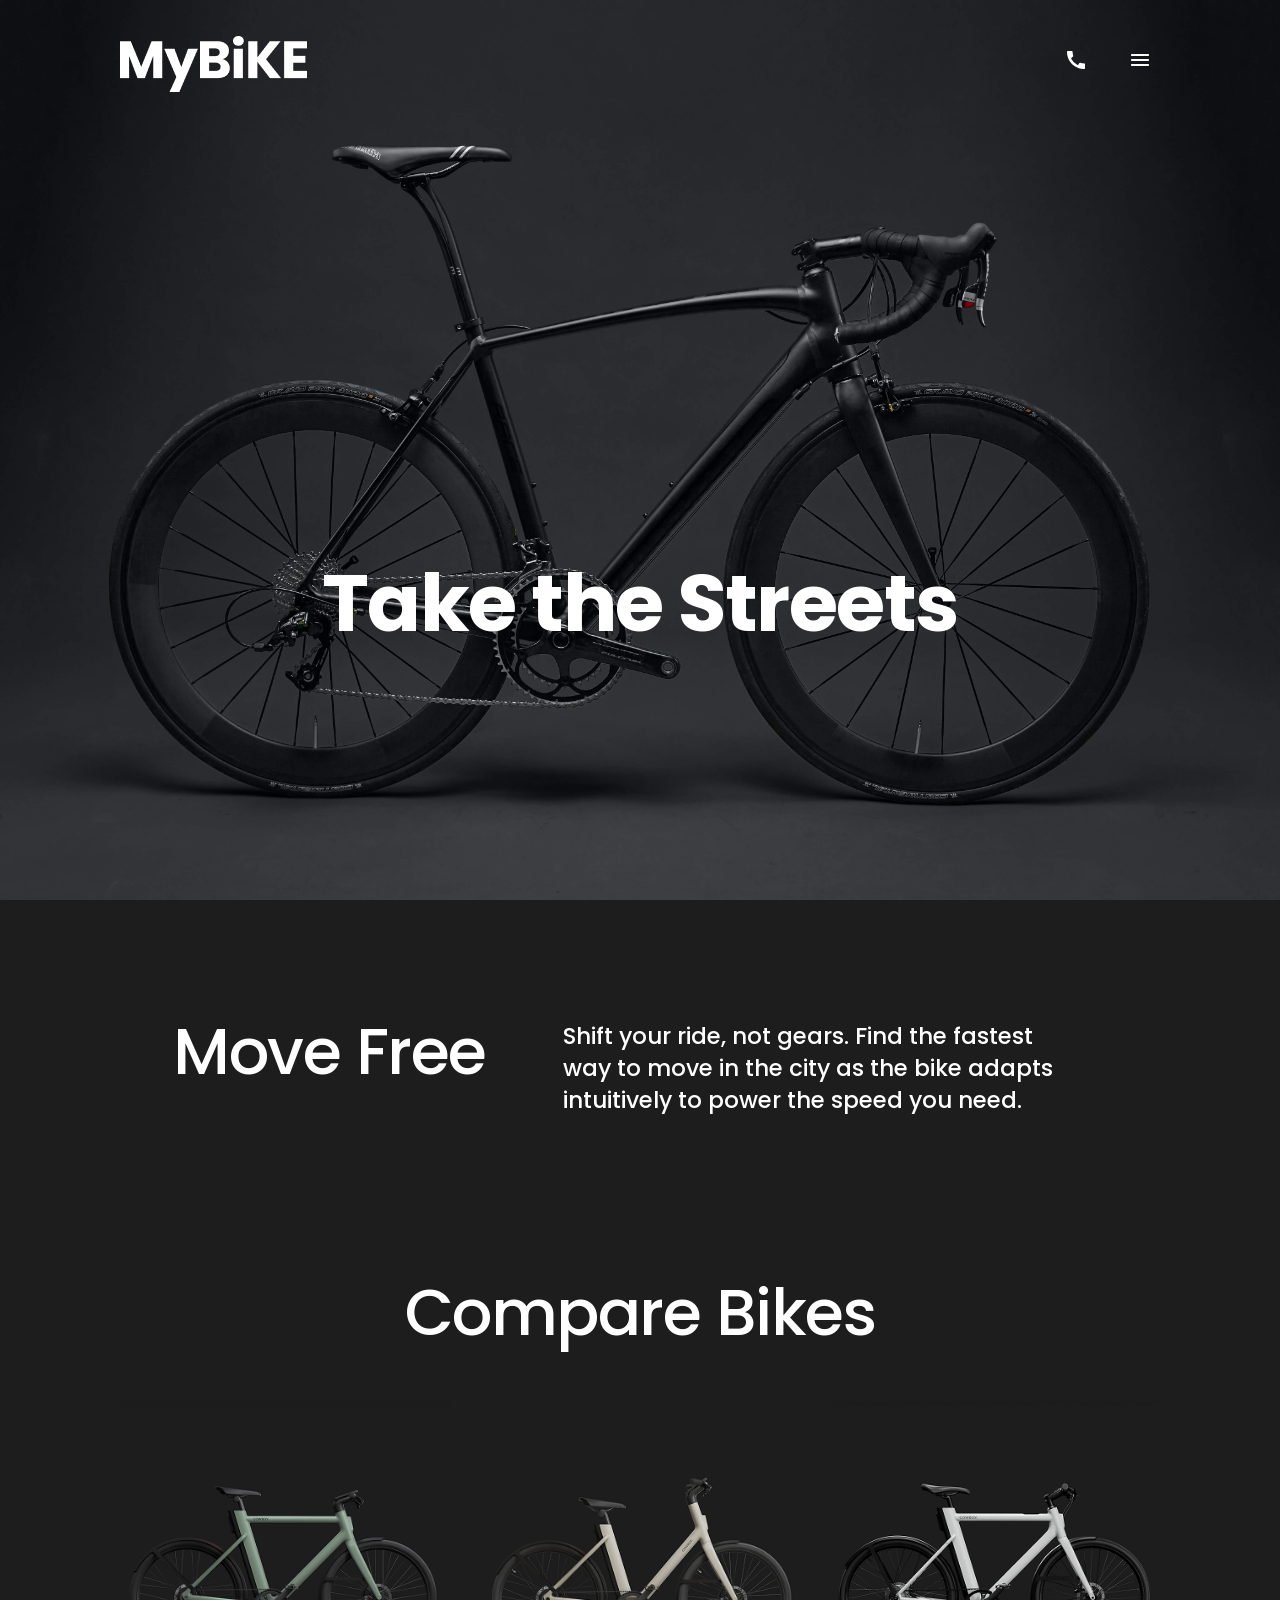
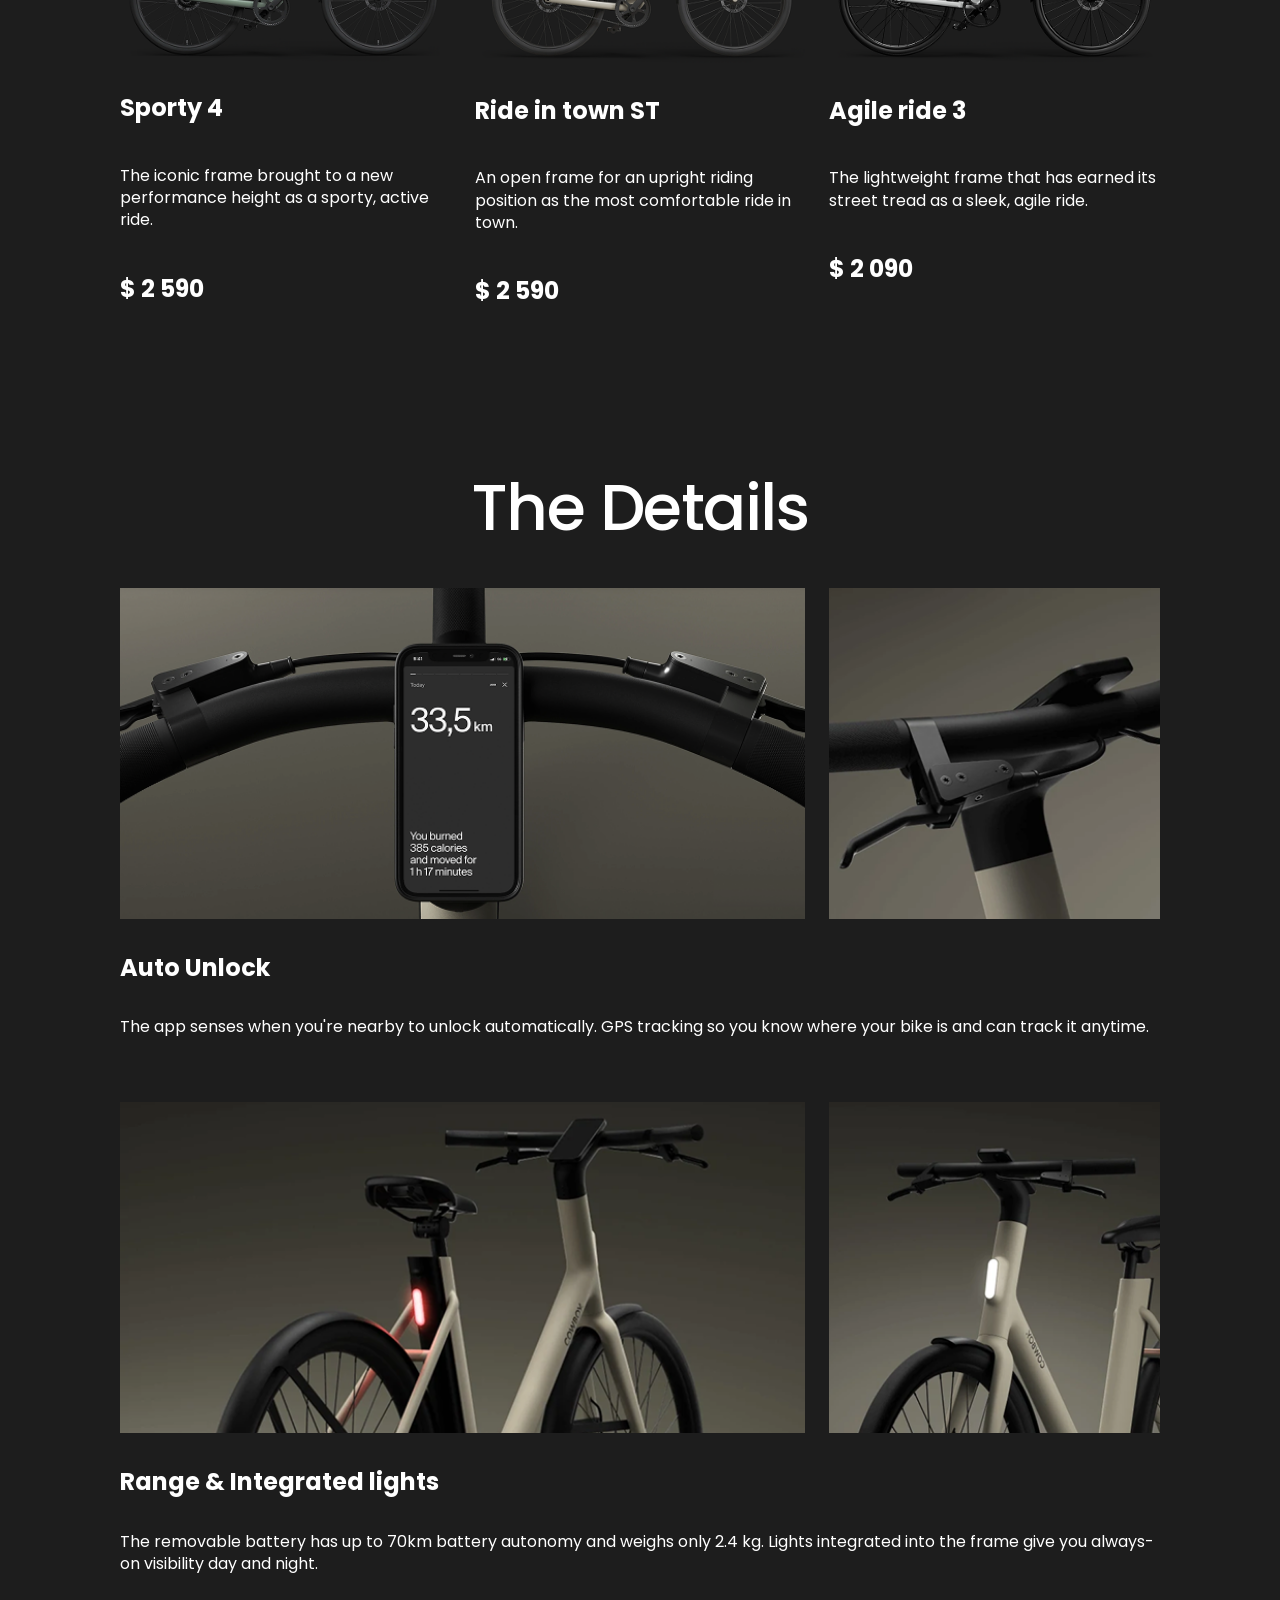
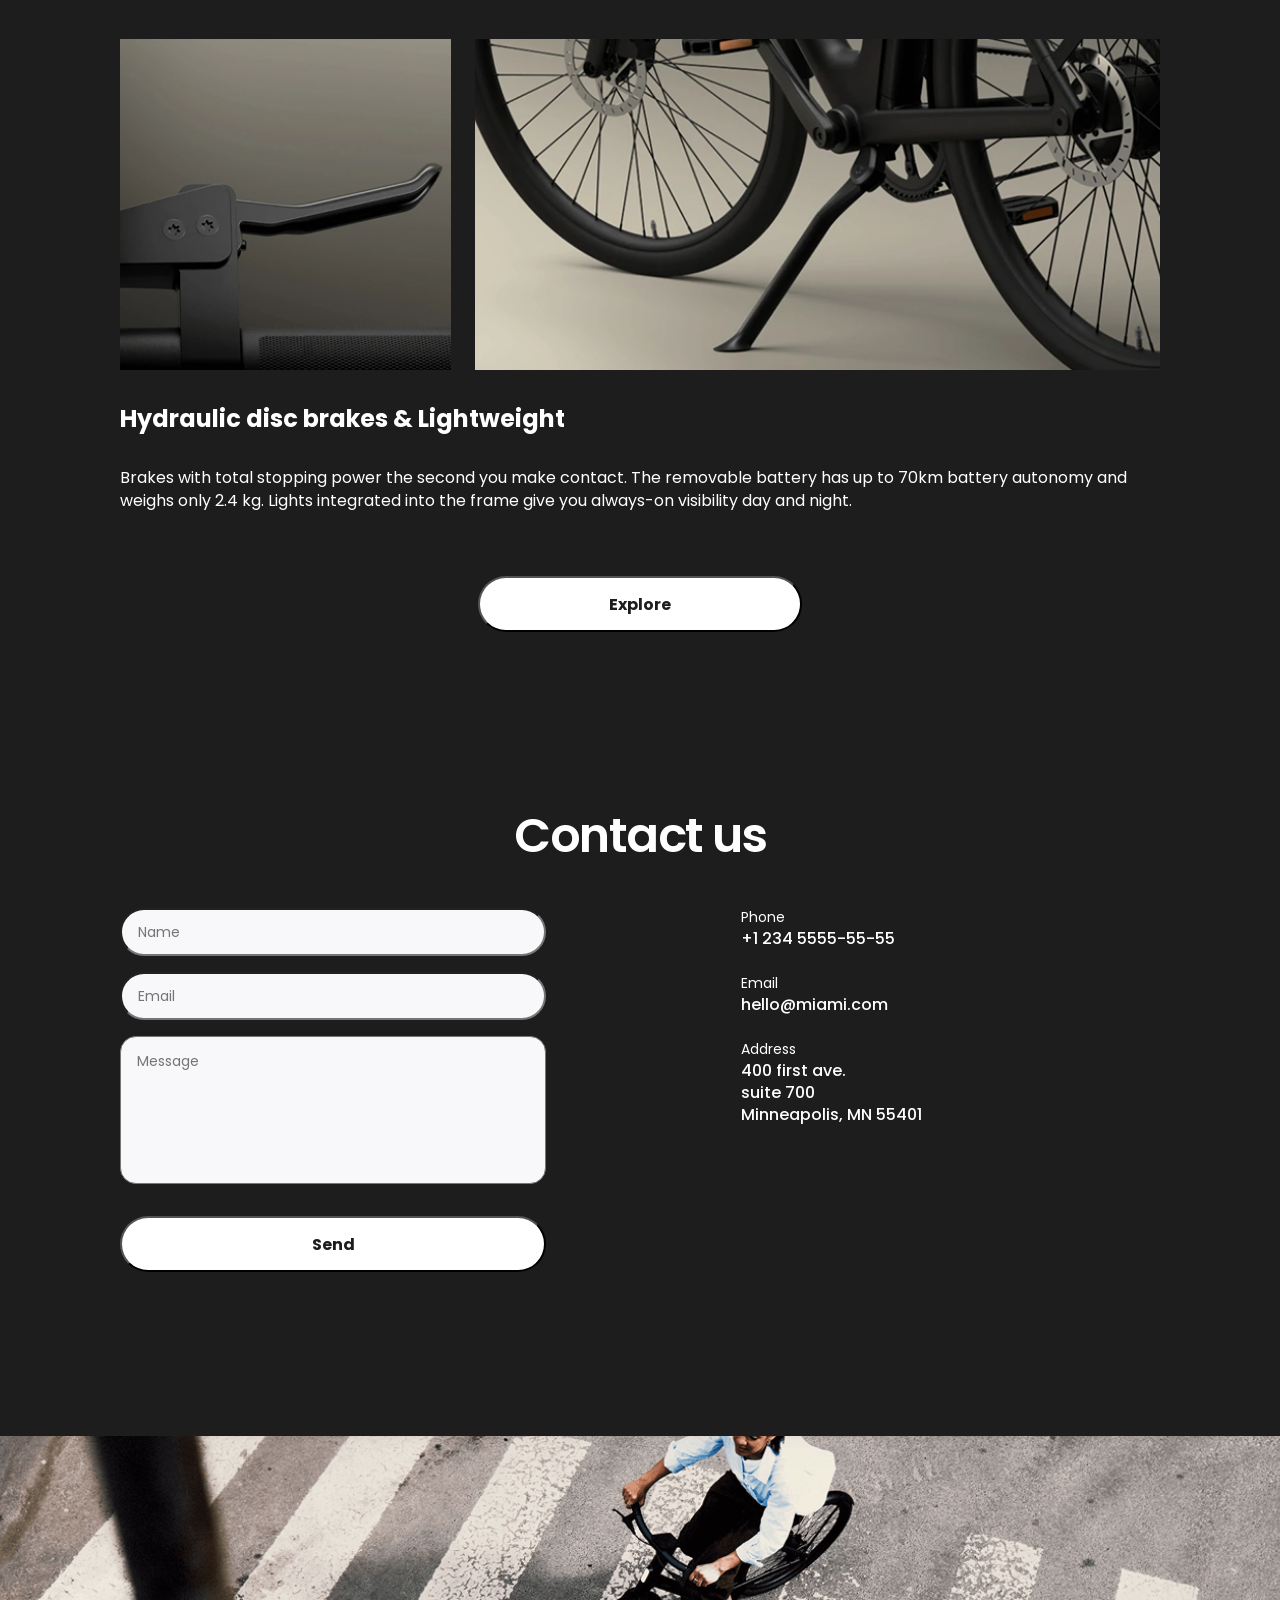
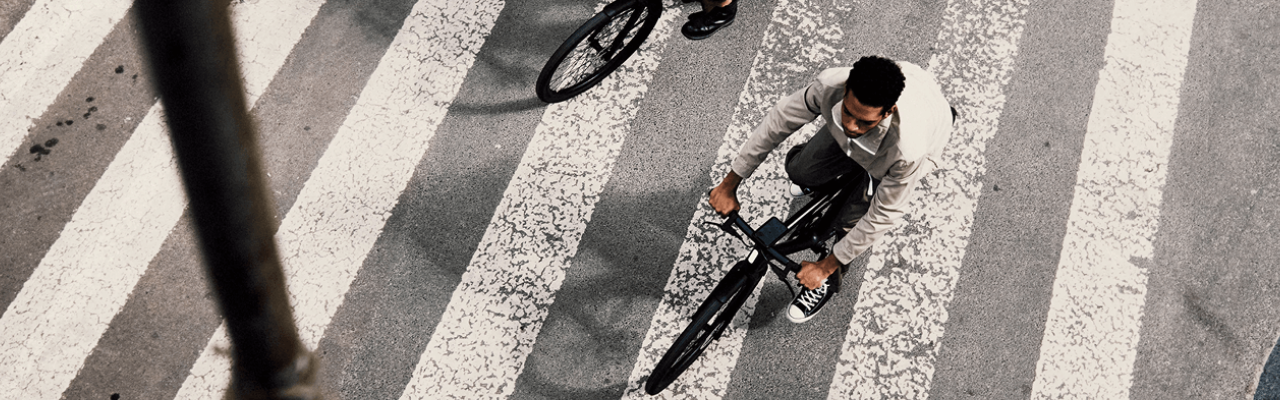
<file: index.html>
<!DOCTYPE html><html lang=en class=page><meta charset=UTF-8><meta name=viewport content="width=device-width, initial-scale=1.0"><title>Landing Page</title><link rel=icon href=favicon.c6e6974b.png type=image/png><link rel=preconnect href=https://fonts.googleapis.com><link rel=preconnect href=https://fonts.gstatic.com><link href="https://fonts.googleapis.com/css2?family=Poppins:ital,wght@0,100;0,200;0,300;0,400;0,500;0,600;0,700;0,800;0,900;1,100;1,200;1,300;1,400;1,500;1,600;1,700;1,800;1,900&amp;display=swap" rel=stylesheet><link rel=stylesheet href=layout_landing-page.e7acc43b.css><script src=layout_landing-page.4a5fbcc0.js defer></script><body class=page__body>
    <header class=header>
      <div class=top-bar>
        <a href=# class=top-bar__logo>
          <img src=my-bike-white-logo.0b201c07.png alt="My bike logo">
        </a>
        <div class=top-bar__icons>
          <div class=top-bar__phone>
            <a href="tel:+1 234 555-55-55" class="icon icon--phone"></a>
            <span class=top-bar__phone-number>+1 234 555-55-55</span>
          </div>

          <a href=#menu class="icon icon--menu"></a>
        </div>
      </div>

      <div class=header__bottom>
        <h1 class=header__title>Take the Streets</h1>
      </div>
    </header>

    <aside class="menu page__menu" id=menu>
      <div class="menu__top top-bar">
        <a href=# class=top-bar__logo>
          <img src=My-bike-black-logo.58310e78.png alt="My bike logo">
        </a>

        <a href=# class="icon icon--close"></a>
      </div>

      <div class=menu__content>
        <nav class="menu__nav nav">
          <ul class=nav__list>
            <li class=nav__item>
              <a class=nav__link href=#>
                Home
              </a>
            </li>
            <li class=nav__item>
              <a class=nav__link href=#move-free>
                About Us
              </a>
            </li>
            <li class=nav__item>
              <a class=nav__link href=#compare-bikes>
                Compare Bikes
              </a>
            </li>
            <li class=nav__item>
              <a class=nav__link href=#details>
                Details
              </a>
            </li>
            <li class=nav__item>
              <a class=nav__link href=#contacts>
                Contacts
              </a>
            </li>
          </ul>
        </nav>

        <a href="tel: +1 234 5555-55-55" class=menu__phone-number>
          +1 234 5555-55-55
        </a>

        <a href="tel: +1 234 5555-55-55" class=menu__book-test-ride>
          Book a test ride
        </a>
      </div>
    </aside>

    <main class=main>
      <section class=move-free id=move-free>
        <h2 class="move-free__title section-title section-title-align--left">
          Move Free
        </h2>

        <p class=move-free__description>
          Shift your ride, not gears. Find the fastest way to move in the city
          as the bike adapts intuitively to power the speed you need.
        </p>
      </section>

      <section class=compare-bikes id=compare-bikes>
        <h2 class=compare-bikes__section-title>Compare Bikes</h2>

        <div class=compare-bikes__products>
          <article class="compare-bikes__product product">
            <img src=sporty_4.88a9a3ee.png class=product__photo alt="Sporty bike">
            <h3 class=product__title>Sporty 4</h3>
            <p class=product__details>
              The iconic frame brought to a new performance height as a sporty,
              active ride.
            </p>
            <p class=product__price>$ 2 590</p>
          </article>

          <article class="compare-bikes__product product">
            <img src=ride_in_town_ST.71478a60.png class=product__photo alt="Ride in town ST bike">
            <h3 class=product__title>Ride in town ST</h3>
            <p class=product__details>
              An open frame for an upright riding position as the most
              comfortable ride in town.
            </p>
            <p class=product__price>$ 2 590</p>
          </article>

          <article class="compare-bikes__product product">
            <img src=agile_ride_3.8b8a2cd6.png class=product__photo alt="Agile ride bike">
            <h3 class=product__title>Agile ride 3</h3>
            <p class=product__details>
              The lightweight frame that has earned its street tread as a sleek,
              agile ride.
            </p>
            <p class=product__price>$ 2 090</p>
          </article>
        </div>
      </section>

      <section class=the-details id=details>
        <h2 class=the-details__section-title>The Details</h2>

        <div class=the-details__wrapper>
          <article class=benefit>
            <div class=benefit__photos>
              <a href=# class="benefit__link benefit__link--wide">
                <img src=image_1%20-%20wide.3bac3ec0.png alt="Auto Unlock" class=benefit__photo>
              </a>

              <a href=# class="benefit__link benefit__link--square">
                <img src=image_2%20-%20square.c45da75b.png alt="Auto Unlock" class=benefit__photo>
              </a>
            </div>

            <h4 class=benefit__title>Auto Unlock</h4>
            <p class=benefit__description>
              The app senses when you're nearby to unlock automatically. GPS
              tracking so you know where your bike is and can track it anytime.
            </p>
          </article>

          <article class=benefit>
            <div class=benefit__photos>
              <a href=# class="benefit__link benefit__link--wide">
                <img src=image_3%20-%20wide.ab3da428.png alt="Range &amp; Integrated lights" class=benefit__photo>
              </a>

              <a href=# class="benefit__link benefit__link--square">
                <img src=image_4-%20-%20square.de522993.png alt="Range &amp; Integrated lights" class=benefit__photo>
              </a>
            </div>

            <h4 class=benefit__title>Range &amp; Integrated lights</h4>
            <p class=benefit__description>
              The removable battery has up to 70km battery autonomy and weighs
              only 2.4 kg. Lights integrated into the frame give you always-on
              visibility day and night.
            </p>
          </article>

          <article class=benefit>
            <div class=benefit__photos>
              <a href=# class="benefit__link benefit__link--square">
                <img src=image_5%20-%20-%20square.4f18a7a0.png alt="Hydraulic disc brakes &amp; Lightweight" class=benefit__photo>
              </a>

              <a href=# class="benefit__link benefit__link--wide">
                <img src=image_6%20-%20wide.17d070ab.png alt="Hydraulic disc brakes &amp; Lightweight" class=benefit__photo>
              </a>
            </div>

            <h4 class=benefit__title>Hydraulic disc brakes &amp; Lightweight</h4>
            <p class=benefit__description>
              Brakes with total stopping power the second you make contact. The
              removable battery has up to 70km battery autonomy and weighs only
              2.4 kg. Lights integrated into the frame give you always-on
              visibility day and night.
            </p>
          </article>

          <button class=button>
            Explore
          </button>
        </div>
      </section>

      <section class=contacts id=contacts>
        <h2 class=contacts__section-title>Contact us</h2>
        <div class=contacts__wrapper>
          <form class=contacts__form onsubmit="this.reset(); return false;">
            <input class=contacts__name placeholder=Name name=name required>

            <input class=contacts__email placeholder=Email name=email required>

            <textarea class=contacts__message placeholder=Message name=message required></textarea>

            <button class=contacts__button>
              Send
            </button>
          </form>

          <div class=contacts__info>
            <h4 class=contacts__info-title>Phone</h4>
            <a class=contacts__info-phone href="tel:+1 234 5555-55-55">
              +1 234 5555-55-55
            </a>
            <h4 class=contacts__info-title>Email</h4>
            <a class=contacts__info-email href=mailto:hello@miami.com>
              hello@miami.com
            </a>
            <h4 class=contacts__info-title>Address</h4>
            <address class=contacts__info-address>
              400 first ave.
              <br>
              suite 700
              <br>
              Minneapolis, MN 55401
            </address>
          </div>
        </div>
      </section>
    </main>

    <footer class=footer></footer>
</file>
